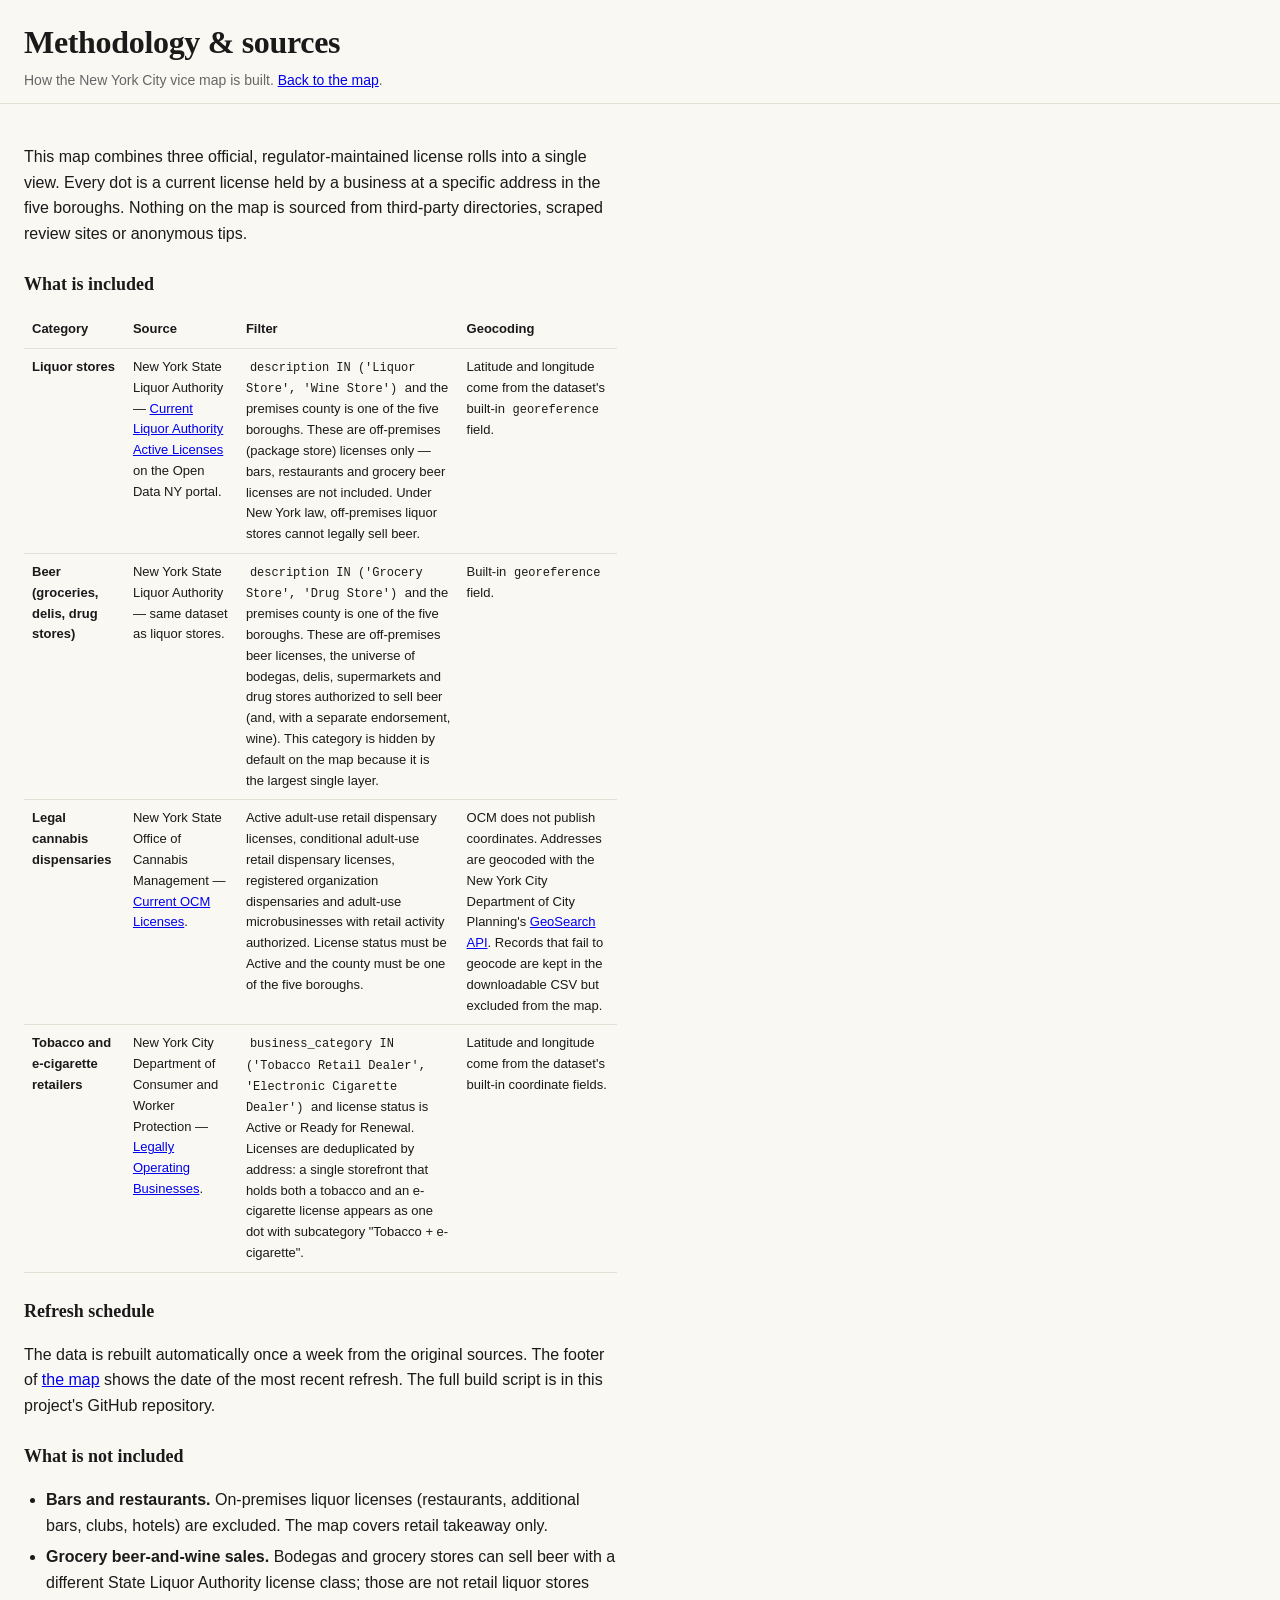
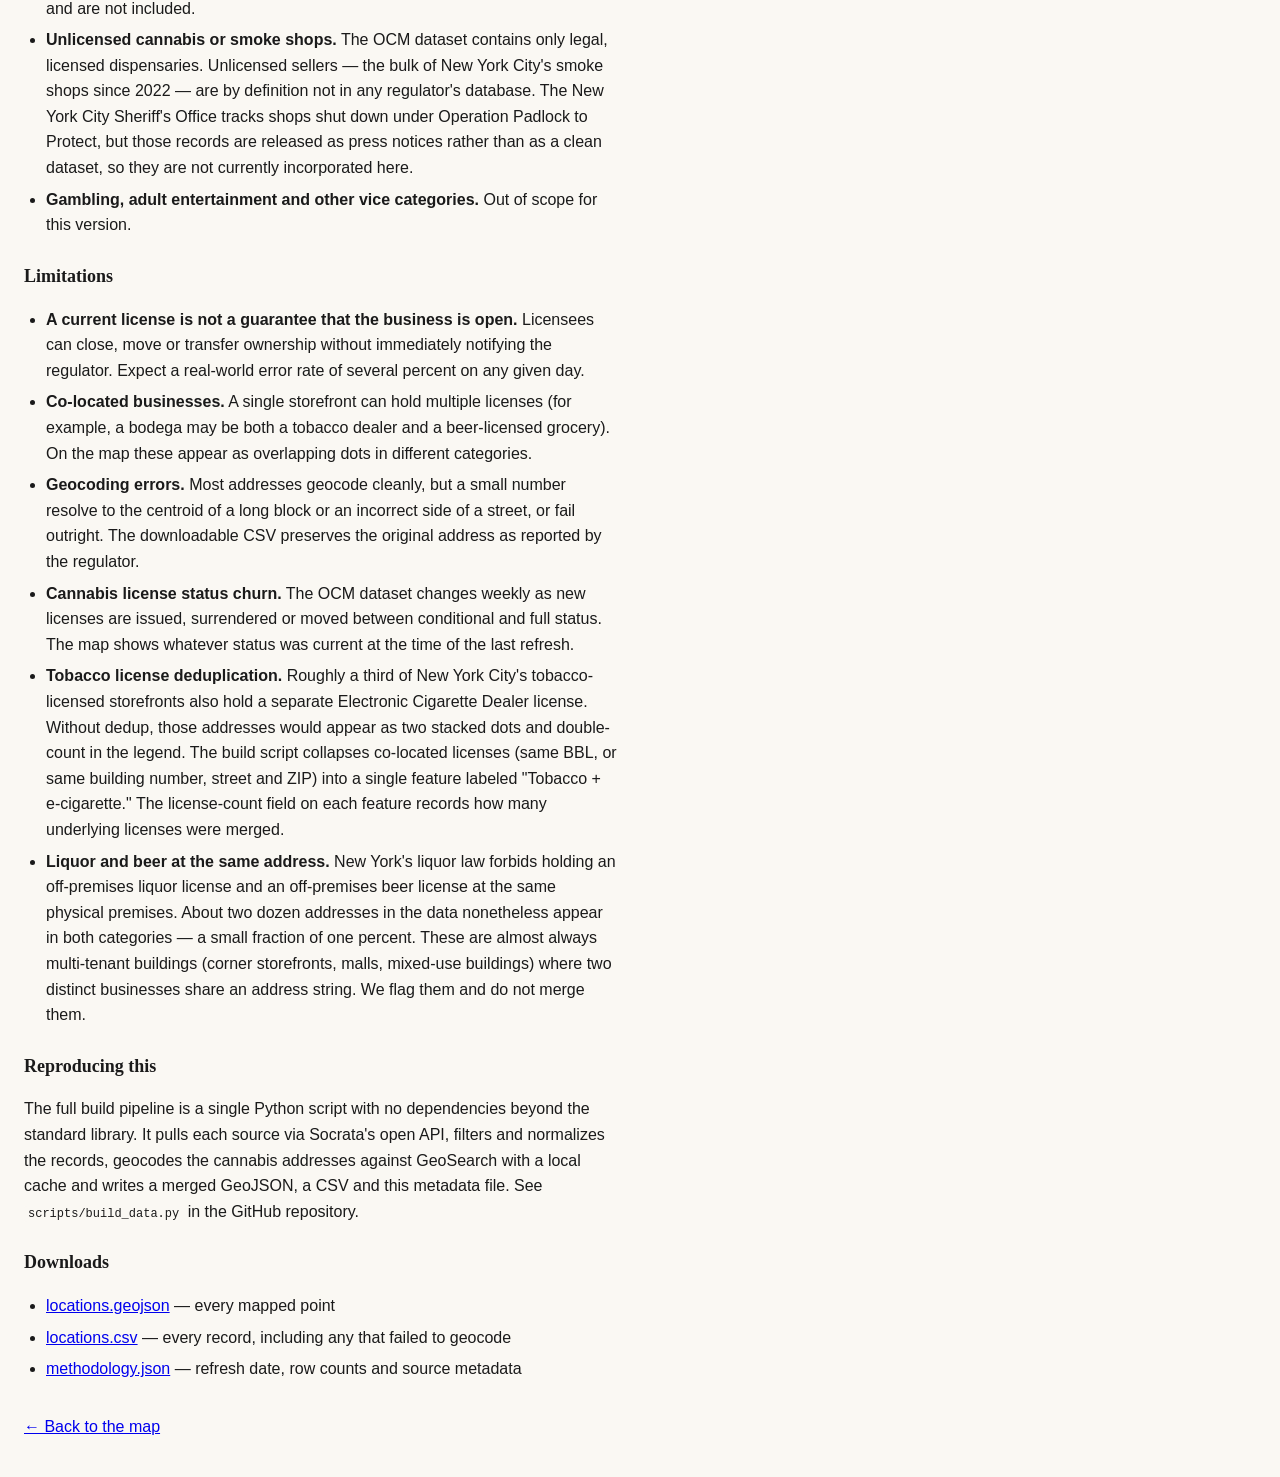
<file: docs/methodology.html>
<!DOCTYPE html>
<html lang="en">
<head>
<meta charset="UTF-8">
<meta name="viewport" content="width=device-width, initial-scale=1.0">
<title>Methodology — New York City vice map</title>
<link rel="stylesheet" href="assets/styles.css">
</head>
<body>

<header class="topbar">
  <div class="title-block">
    <h1>Methodology &amp; sources</h1>
    <p class="dek">How the New York City vice map is built. <a href="index.html">Back to the map</a>.</p>
  </div>
</header>

<article class="prose">

<p>This map combines three official, regulator-maintained license rolls into a single view. Every dot is a current license held by a business at a specific address in the five boroughs. Nothing on the map is sourced from third-party directories, scraped review sites or anonymous tips.</p>

<h2>What is included</h2>

<table>
  <thead>
    <tr><th>Category</th><th>Source</th><th>Filter</th><th>Geocoding</th></tr>
  </thead>
  <tbody>
    <tr>
      <td><strong>Liquor stores</strong></td>
      <td>New York State Liquor Authority — <a href="https://data.ny.gov/d/9s3h-dpkz" target="_blank" rel="noopener">Current Liquor Authority Active Licenses</a> on the Open Data NY portal.</td>
      <td><code>description IN ('Liquor Store', 'Wine Store')</code> and the premises county is one of the five boroughs. These are off-premises (package store) licenses only — bars, restaurants and grocery beer licenses are not included. Under New York law, off-premises liquor stores cannot legally sell beer.</td>
      <td>Latitude and longitude come from the dataset's built-in <code>georeference</code> field.</td>
    </tr>
    <tr>
      <td><strong>Beer (groceries, delis, drug stores)</strong></td>
      <td>New York State Liquor Authority — same dataset as liquor stores.</td>
      <td><code>description IN ('Grocery Store', 'Drug Store')</code> and the premises county is one of the five boroughs. These are off-premises beer licenses, the universe of bodegas, delis, supermarkets and drug stores authorized to sell beer (and, with a separate endorsement, wine). This category is hidden by default on the map because it is the largest single layer.</td>
      <td>Built-in <code>georeference</code> field.</td>
    </tr>
    <tr>
      <td><strong>Legal cannabis dispensaries</strong></td>
      <td>New York State Office of Cannabis Management — <a href="https://data.ny.gov/d/jskf-tt3q" target="_blank" rel="noopener">Current OCM Licenses</a>.</td>
      <td>Active adult-use retail dispensary licenses, conditional adult-use retail dispensary licenses, registered organization dispensaries and adult-use microbusinesses with retail activity authorized. License status must be Active and the county must be one of the five boroughs.</td>
      <td>OCM does not publish coordinates. Addresses are geocoded with the New York City Department of City Planning's <a href="https://geosearch.planninglabs.nyc/" target="_blank" rel="noopener">GeoSearch API</a>. Records that fail to geocode are kept in the downloadable CSV but excluded from the map.</td>
    </tr>
    <tr>
      <td><strong>Tobacco and e-cigarette retailers</strong></td>
      <td>New York City Department of Consumer and Worker Protection — <a href="https://data.cityofnewyork.us/d/w7w3-xahh" target="_blank" rel="noopener">Legally Operating Businesses</a>.</td>
      <td><code>business_category IN ('Tobacco Retail Dealer', 'Electronic Cigarette Dealer')</code> and license status is Active or Ready for Renewal. Licenses are deduplicated by address: a single storefront that holds both a tobacco and an e-cigarette license appears as one dot with subcategory "Tobacco + e-cigarette".</td>
      <td>Latitude and longitude come from the dataset's built-in coordinate fields.</td>
    </tr>
  </tbody>
</table>

<h2>Refresh schedule</h2>
<p>The data is rebuilt automatically once a week from the original sources. The footer of <a href="index.html">the map</a> shows the date of the most recent refresh. The full build script is in this project's GitHub repository.</p>

<h2>What is not included</h2>
<ul>
  <li><strong>Bars and restaurants.</strong> On-premises liquor licenses (restaurants, additional bars, clubs, hotels) are excluded. The map covers retail takeaway only.</li>
  <li><strong>Grocery beer-and-wine sales.</strong> Bodegas and grocery stores can sell beer with a different State Liquor Authority license class; those are not retail liquor stores and are not included.</li>
  <li><strong>Unlicensed cannabis or smoke shops.</strong> The OCM dataset contains only legal, licensed dispensaries. Unlicensed sellers — the bulk of New York City's smoke shops since 2022 — are by definition not in any regulator's database. The New York City Sheriff's Office tracks shops shut down under Operation Padlock to Protect, but those records are released as press notices rather than as a clean dataset, so they are not currently incorporated here.</li>
  <li><strong>Gambling, adult entertainment and other vice categories.</strong> Out of scope for this version.</li>
</ul>

<h2>Limitations</h2>
<ul>
  <li><strong>A current license is not a guarantee that the business is open.</strong> Licensees can close, move or transfer ownership without immediately notifying the regulator. Expect a real-world error rate of several percent on any given day.</li>
  <li><strong>Co-located businesses.</strong> A single storefront can hold multiple licenses (for example, a bodega may be both a tobacco dealer and a beer-licensed grocery). On the map these appear as overlapping dots in different categories.</li>
  <li><strong>Geocoding errors.</strong> Most addresses geocode cleanly, but a small number resolve to the centroid of a long block or an incorrect side of a street, or fail outright. The downloadable CSV preserves the original address as reported by the regulator.</li>
  <li><strong>Cannabis license status churn.</strong> The OCM dataset changes weekly as new licenses are issued, surrendered or moved between conditional and full status. The map shows whatever status was current at the time of the last refresh.</li>
  <li><strong>Tobacco license deduplication.</strong> Roughly a third of New York City's tobacco-licensed storefronts also hold a separate Electronic Cigarette Dealer license. Without dedup, those addresses would appear as two stacked dots and double-count in the legend. The build script collapses co-located licenses (same BBL, or same building number, street and ZIP) into a single feature labeled "Tobacco + e-cigarette." The license-count field on each feature records how many underlying licenses were merged.</li>
  <li><strong>Liquor and beer at the same address.</strong> New York's liquor law forbids holding an off-premises liquor license and an off-premises beer license at the same physical premises. About two dozen addresses in the data nonetheless appear in both categories — a small fraction of one percent. These are almost always multi-tenant buildings (corner storefronts, malls, mixed-use buildings) where two distinct businesses share an address string. We flag them and do not merge them.</li>
</ul>

<h2>Reproducing this</h2>
<p>The full build pipeline is a single Python script with no dependencies beyond the standard library. It pulls each source via Socrata's open API, filters and normalizes the records, geocodes the cannabis addresses against GeoSearch with a local cache and writes a merged GeoJSON, a CSV and this metadata file. See <code>scripts/build_data.py</code> in the GitHub repository.</p>

<h2>Downloads</h2>
<ul>
  <li><a href="data/locations.geojson">locations.geojson</a> — every mapped point</li>
  <li><a href="data/locations.csv">locations.csv</a> — every record, including any that failed to geocode</li>
  <li><a href="data/methodology.json">methodology.json</a> — refresh date, row counts and source metadata</li>
</ul>

<p style="margin-top:32px;"><a href="index.html">← Back to the map</a></p>

</article>
</body>
</html>
</file>
<file: docs/assets/styles.css>
/* Vital City tokens */
:root {
  --vc-bg: #faf8f3;
  --vc-ink: #1a1a1a;
  --vc-muted: #666;
  --vc-rule: #e5e0d6;
  --vc-accent: #b8312f;
  --liquor: #b8312f;
  --cannabis: #2e7d4f;
  --tobacco: #c97a1f;
  --beer: #b8860b;
  --serif: 'Georgia', 'Times New Roman', serif;
  --sans: -apple-system, BlinkMacSystemFont, 'Inter', 'Segoe UI', Helvetica, Arial, sans-serif;
}

* { box-sizing: border-box; }
html, body { margin: 0; padding: 0; }
body {
  font-family: var(--sans);
  color: var(--vc-ink);
  background: var(--vc-bg);
  line-height: 1.5;
  -webkit-font-smoothing: antialiased;
}

.topbar {
  padding: 18px 24px 12px;
  border-bottom: 1px solid var(--vc-rule);
  background: var(--vc-bg);
}
.wordmark {
  font-family: var(--serif);
  font-weight: 700;
  letter-spacing: 0.18em;
  font-size: 13px;
  color: var(--vc-accent);
  margin-bottom: 8px;
}
.title-block h1 {
  font-family: var(--serif);
  font-size: clamp(22px, 3.2vw, 32px);
  margin: 0 0 4px;
  font-weight: 700;
  letter-spacing: -0.01em;
}
.title-block .dek {
  margin: 0;
  color: var(--vc-muted);
  font-size: 14px;
  max-width: 70ch;
}
.methodology-link {
  position: absolute;
  top: 22px;
  right: 24px;
  font-size: 12px;
  color: var(--vc-muted);
  text-decoration: none;
  border-bottom: 1px solid var(--vc-muted);
}
.methodology-link:hover { color: var(--vc-ink); border-bottom-color: var(--vc-ink); }

#controls {
  padding: 12px 24px;
  background: #fff;
  border-bottom: 1px solid var(--vc-rule);
  display: flex;
  flex-direction: column;
  gap: 10px;
}
.control-row {
  display: flex;
  flex-wrap: wrap;
  gap: 14px;
  align-items: center;
}
.cat-toggle {
  display: inline-flex;
  align-items: center;
  gap: 8px;
  font-size: 14px;
  cursor: pointer;
  user-select: none;
}
.cat-toggle input {
  accent-color: var(--vc-ink);
  width: 16px; height: 16px;
}
.cat-toggle .dot {
  display: inline-block;
  width: 11px; height: 11px;
  border-radius: 50%;
  border: 1.5px solid #fff;
  box-shadow: 0 0 0 1px rgba(0,0,0,0.15);
}
.cat-liquor   .dot { background: var(--liquor);   }
.cat-cannabis .dot { background: var(--cannabis); }
.cat-tobacco  .dot { background: var(--tobacco);  }
.cat-beer     .dot { background: var(--beer);     }
.cat-toggle .count {
  color: var(--vc-muted);
  font-size: 12px;
  font-variant-numeric: tabular-nums;
}

.view-toggle {
  display: inline-flex;
  border: 1px solid var(--vc-rule);
  border-radius: 4px;
  overflow: hidden;
  background: #fff;
}
.view-btn {
  font: inherit;
  font-size: 13px;
  padding: 6px 12px;
  border: none;
  background: #fff;
  cursor: pointer;
  color: var(--vc-muted);
  border-right: 1px solid var(--vc-rule);
}
.view-btn:last-child { border-right: none; }
.view-btn.active {
  background: var(--vc-ink);
  color: #fff;
}

#borough-filter, #search {
  font: inherit;
  font-size: 14px;
  padding: 6px 10px;
  border: 1px solid var(--vc-rule);
  border-radius: 4px;
  background: #fff;
}
.search-wrap {
  position: relative;
  flex: 1;
  min-width: 180px;
  max-width: 360px;
}
#search { width: 100%; }
.suggestions {
  position: absolute;
  top: calc(100% + 2px);
  left: 0;
  right: 0;
  background: #fff;
  border: 1px solid var(--vc-rule);
  border-radius: 4px;
  box-shadow: 0 4px 14px rgba(0,0,0,0.08);
  max-height: 320px;
  overflow-y: auto;
  z-index: 1000;
}
.suggestion {
  display: flex;
  align-items: center;
  gap: 8px;
  padding: 8px 10px;
  cursor: pointer;
  border-bottom: 1px solid var(--vc-rule);
  font-size: 13px;
  line-height: 1.3;
}
.suggestion:last-child { border-bottom: none; }
.suggestion:hover, .suggestion.active { background: var(--vc-bg); }
.suggestion .s-dot {
  flex: 0 0 9px;
  width: 9px; height: 9px;
  border-radius: 50%;
}
.suggestion .s-text { min-width: 0; flex: 1; }
.suggestion .s-name {
  font-weight: 600;
  white-space: nowrap;
  overflow: hidden;
  text-overflow: ellipsis;
}
.suggestion .s-addr {
  color: var(--vc-muted);
  font-size: 12px;
  white-space: nowrap;
  overflow: hidden;
  text-overflow: ellipsis;
}
.suggestion mark { background: #fff3a0; color: inherit; padding: 0; }
#reset-btn {
  font: inherit;
  font-size: 13px;
  padding: 6px 12px;
  border: 1px solid var(--vc-rule);
  background: #fff;
  border-radius: 4px;
  cursor: pointer;
}
#reset-btn:hover { background: var(--vc-bg); }
.visible-count {
  font-size: 12px;
  color: var(--vc-muted);
  margin-left: auto;
  font-variant-numeric: tabular-nums;
}

#map {
  width: 100%;
  height: 60vh;
  min-height: 420px;
  position: relative;
}

.nearby-panel {
  position: absolute;
  top: 12px;
  right: 12px;
  z-index: 500;
  width: 300px;
  max-height: calc(100% - 24px);
  background: #fff;
  border: 1px solid var(--vc-rule);
  border-radius: 6px;
  box-shadow: 0 4px 18px rgba(0,0,0,0.12);
  display: flex;
  flex-direction: column;
  overflow: hidden;
}
.nearby-panel header {
  display: flex;
  align-items: center;
  justify-content: space-between;
  padding: 10px 12px;
  border-bottom: 1px solid var(--vc-rule);
  background: var(--vc-bg);
}
.nearby-panel h3 {
  margin: 0;
  font-family: var(--serif);
  font-size: 14px;
  line-height: 1.3;
  font-weight: 700;
}
#nearby-close {
  background: none;
  border: none;
  font-size: 22px;
  line-height: 1;
  cursor: pointer;
  color: var(--vc-muted);
  padding: 0 4px;
}
#nearby-close:hover { color: var(--vc-ink); }
.nearby-summary {
  padding: 10px 12px;
  font-size: 12px;
  color: var(--vc-muted);
  border-bottom: 1px solid var(--vc-rule);
  display: flex;
  flex-wrap: wrap;
  gap: 6px 12px;
}
.nearby-summary .ns-cat {
  display: inline-flex;
  align-items: center;
  gap: 4px;
  font-size: 12px;
  color: var(--vc-ink);
}
.nearby-summary .ns-cat .ns-dot {
  width: 8px; height: 8px; border-radius: 50%;
}
.nearby-list {
  list-style: none;
  margin: 0;
  padding: 0;
  overflow-y: auto;
  flex: 1;
}
.nearby-list li {
  padding: 8px 12px;
  border-bottom: 1px solid var(--vc-rule);
  cursor: pointer;
  font-size: 13px;
  display: flex;
  gap: 8px;
  align-items: flex-start;
}
.nearby-list li:hover { background: var(--vc-bg); }
.nearby-list li:last-child { border-bottom: none; }
.nearby-list .nl-dot {
  width: 9px; height: 9px;
  border-radius: 50%;
  flex: 0 0 9px;
  margin-top: 4px;
}
.nearby-list .nl-text { min-width: 0; flex: 1; }
.nearby-list .nl-name {
  font-weight: 600;
  white-space: nowrap;
  overflow: hidden;
  text-overflow: ellipsis;
}
.nearby-list .nl-meta {
  font-size: 11px;
  color: var(--vc-muted);
  white-space: nowrap;
  overflow: hidden;
  text-overflow: ellipsis;
}
.nearby-list .nl-dist {
  font-size: 11px;
  color: var(--vc-muted);
  font-variant-numeric: tabular-nums;
  margin-left: 6px;
  flex-shrink: 0;
}

@media (max-width: 700px) {
  .nearby-panel { width: calc(100% - 24px); max-height: 50%; top: auto; bottom: 12px; }
}

#table-section {
  padding: 24px;
  background: #fff;
  border-top: 1px solid var(--vc-rule);
}
#table-section h2 {
  font-family: var(--serif);
  font-size: 20px;
  margin: 0 0 12px;
}
#table { font-size: 13px; }

.site-footer {
  padding: 20px 24px 40px;
  border-top: 1px solid var(--vc-rule);
  font-size: 12px;
  color: var(--vc-muted);
  background: var(--vc-bg);
}
.site-footer p { margin: 0 0 6px; max-width: 80ch; }
.site-footer a { color: var(--vc-muted); }
.site-footer .meta { font-size: 11px; }

/* Popup styling */
.leaflet-popup-content {
  font-family: var(--sans);
  font-size: 13px;
  line-height: 1.5;
  margin: 10px 14px;
}
.leaflet-popup-content .pop-name {
  font-weight: 700;
  font-size: 14px;
  margin-bottom: 2px;
}
.leaflet-popup-content .pop-cat {
  display: inline-block;
  font-size: 10px;
  text-transform: uppercase;
  letter-spacing: 0.06em;
  padding: 1px 6px;
  border-radius: 3px;
  color: #fff;
  margin-bottom: 6px;
}
.pop-cat.liquor   { background: var(--liquor);   }
.pop-cat.cannabis { background: var(--cannabis); }
.pop-cat.tobacco  { background: var(--tobacco);  }
.pop-cat.beer     { background: var(--beer);     }
.leaflet-popup-content .pop-addr { color: var(--vc-muted); margin-bottom: 4px; }
.leaflet-popup-content .pop-meta { font-size: 11px; color: var(--vc-muted); }
.leaflet-popup-content a { color: var(--vc-accent); }

/* Tabulator overrides */
.tabulator { background: #fff; border: 1px solid var(--vc-rule); border-radius: 4px; }
.tabulator .tabulator-header { background: var(--vc-bg); }
.tabulator-row .tabulator-cell { padding: 8px 10px; }
.tabulator .cat-pill {
  display: inline-block;
  font-size: 10px;
  text-transform: uppercase;
  letter-spacing: 0.05em;
  padding: 1px 6px;
  border-radius: 3px;
  color: #fff;
}
.cat-pill.liquor   { background: var(--liquor);   }
.cat-pill.cannabis { background: var(--cannabis); }
.cat-pill.tobacco  { background: var(--tobacco);  }
.cat-pill.beer     { background: var(--beer);     }

@media (max-width: 700px) {
  .topbar { padding: 14px 16px 10px; }
  .methodology-link { top: 16px; right: 16px; }
  #controls { padding: 10px 16px; }
  #map { height: 55vh; min-height: 360px; }
  #table-section { padding: 16px; }
}

/* Methodology page */
.prose {
  max-width: 72ch;
  padding: 24px;
  line-height: 1.6;
}
.prose h1, .prose h2 {
  font-family: var(--serif);
}
.prose h1 { font-size: 28px; margin: 0 0 6px; }
.prose h2 { font-size: 18px; margin: 24px 0 8px; }
.prose table {
  width: 100%; border-collapse: collapse; font-size: 13px; margin: 12px 0;
}
.prose th, .prose td {
  text-align: left; padding: 8px; border-bottom: 1px solid var(--vc-rule);
  vertical-align: top;
}
.prose th { background: var(--vc-bg); }
.prose code {
  font-size: 12px; background: var(--vc-bg);
  padding: 1px 4px; border-radius: 3px;
}
.prose ul { padding-left: 22px; }
.prose li { margin-bottom: 6px; }
</file>
